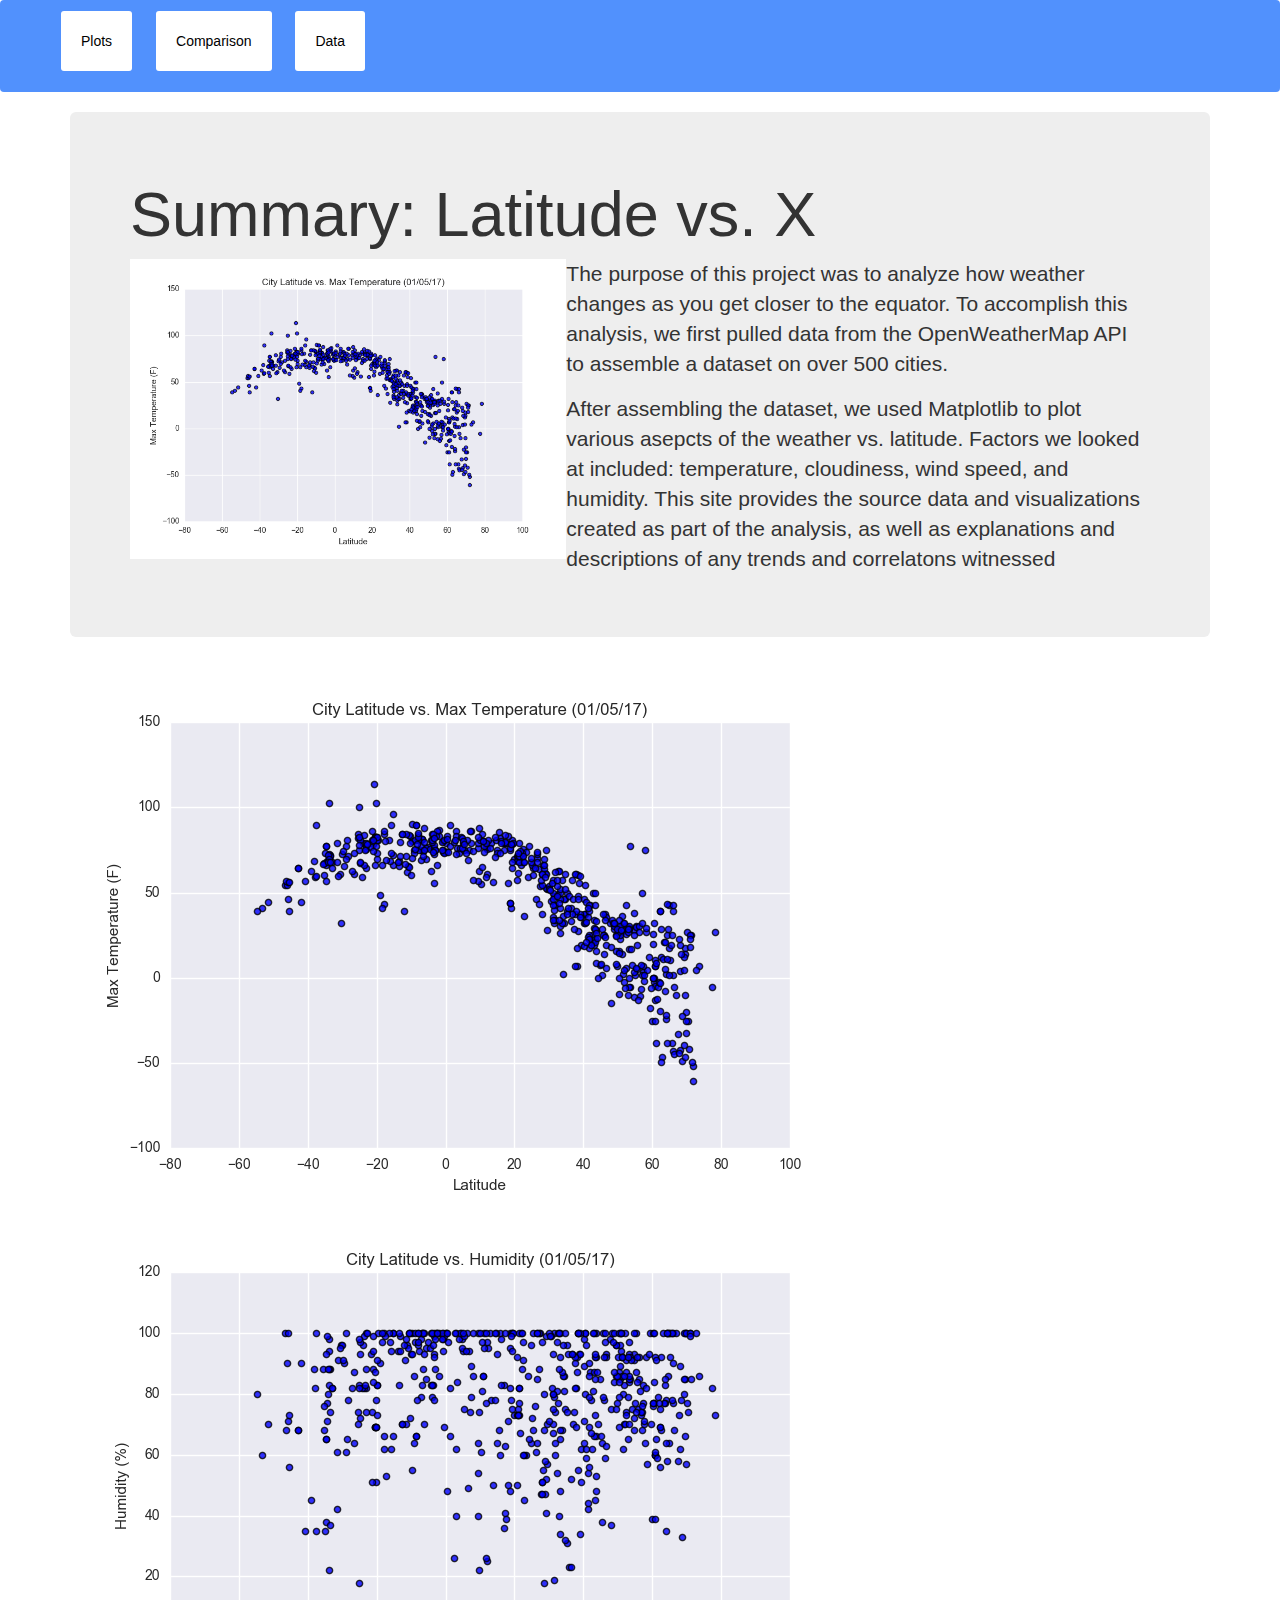
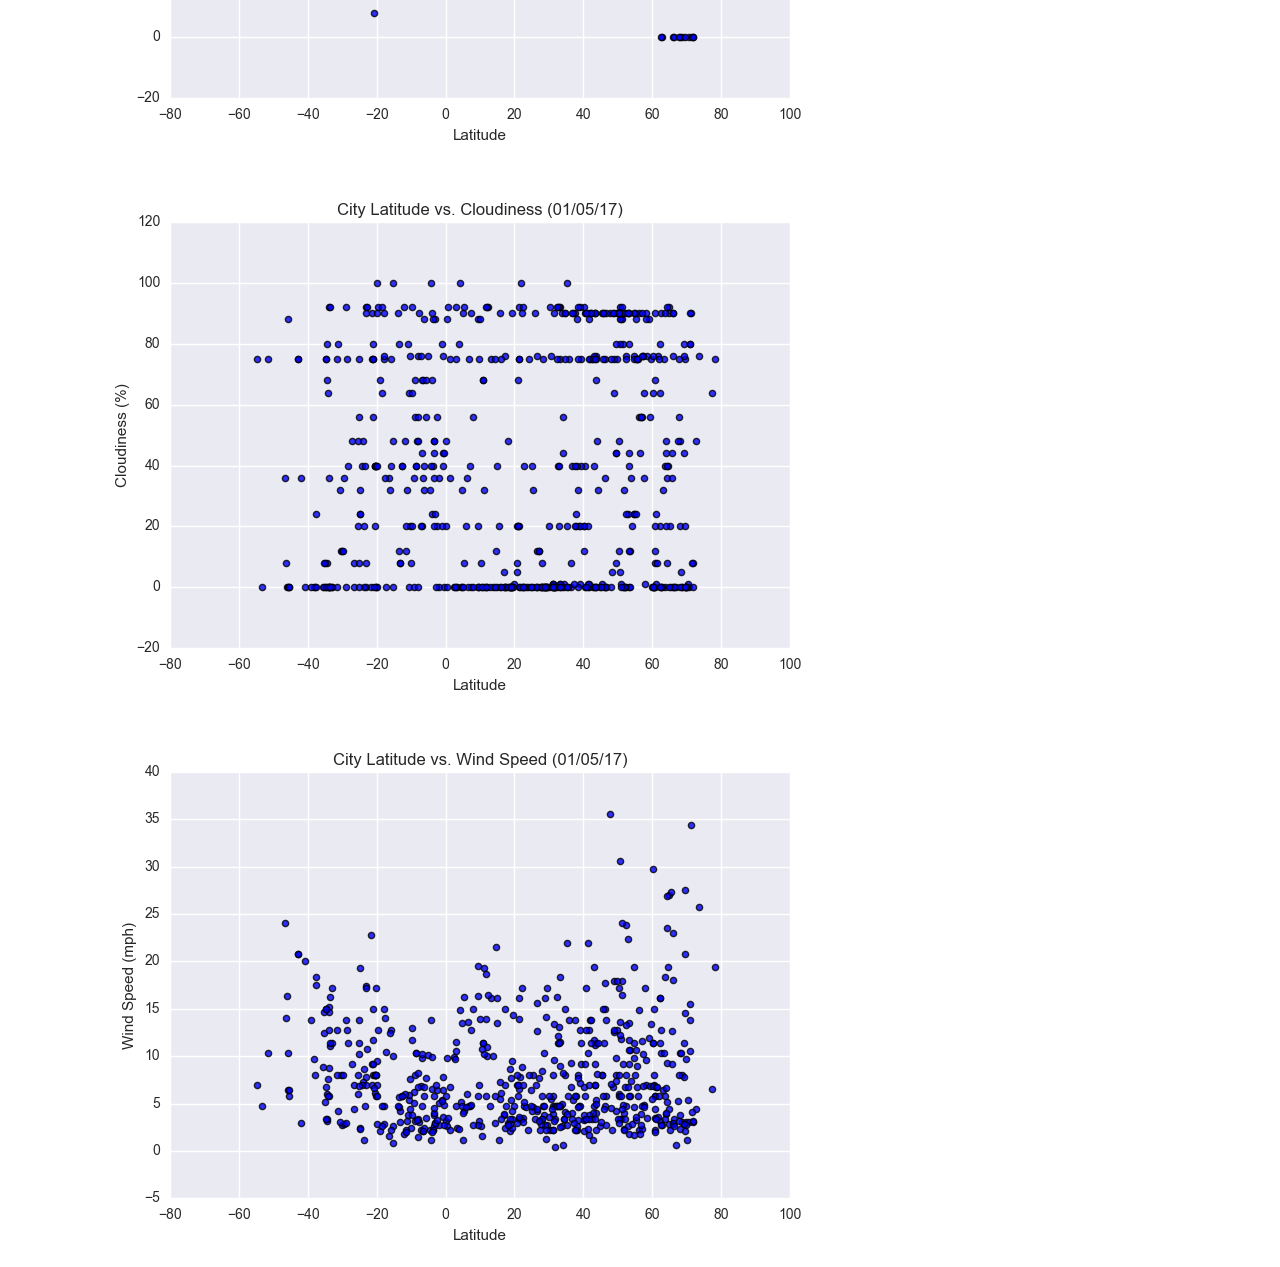
<file: index.html>
<!DOCTYPE html>
<html lang="en-us">
  <head>

    <meta charset="UTF-8">
    <meta name="viewport" content="width=device-width, initial-scale=1.0">
    <meta http-equiv="X-UA-Compatible" content="ie=edge">

    <title>Bootstrap Visualization Dashboard</title>

    <!-- Boostrap Stylesheet -->
    <link rel="stylesheet" href="assets/css/bootstrap.min.css" media="screen">

    <!-- Our own CSS stylesheet -->
    <link rel="stylesheet" href="assets/css/styles.css" media="screen">

  </head>

  <body>
    <!-- Start of navbar -->
    <nav class = "navbar navbar-expand-lg navbar-light bg-light">
      <ul>
        <li class="nav-item dropdown">
          <a class="nav-link dropdown-toggle" href="#" id="navbarDropdown" role="button" data-toggle="dropdown" aria-haspopup="true" aria-expanded="false">
            Plots
          </a>
          <div class="dropdown-menu" aria-labelledby="navbarDropdown">
            <a class="dropdown-item" href="visualizations/cloudiness.html">Cloudiness</a>
            <div class="dropdown-divider"></div>
            <a class="dropdown-item" href="visualizations/humidity.html">Humidity</a>
            <div class="dropdown-divider"></div>
            <a class="dropdown-item" href="visualizations/temp.html">Temperature</a>
            <div class="dropdown-divider"></div>
            <a class="dropdown-item" href="visualizations/wind.html">Wind</a>
          </div>
        </li>
        <li>
          <a href="comparison.html">Comparison</a>
        </li>
        <li>
          <a href="data.html">Data</a>
        </li>
      </ul>
    </nav>
    <!-- End of navbar -->

    <!-- Start of container -->
    <div class = "container">
      
      <div class="jumbotron">
        <h1>Summary: Latitude vs. X</h1>
        <img src="assets/images/Fig1.png" alt="..." class="pull-left" style="height:300px">
        <p>The purpose of this project was to analyze how weather changes as you get closer to the equator. To accomplish this analysis, we first pulled data from the OpenWeatherMap API to assemble a dataset on over 500 cities.</p>
        <p>After assembling the dataset, we used Matplotlib to plot various asepcts of the weather vs. latitude. Factors we looked at included: temperature, cloudiness, wind speed, and humidity. This site provides the source data and visualizations created as part of the analysis, as well as explanations and descriptions of any trends and correlatons witnessed</p>
      </div>   
        <!-- Start of Visualizations imageNav Area -->
        <a href="visualizations/temp.html"><img src="assets/images/Fig1.png" alt=".."></a>
        <a href="visualizations/humidity.html"><img src="assets/images/Fig2.png" alt=".."></a>
        <a href="visualizations/cloudiness.html"><img src="assets/images/Fig3.png" alt=".."></a>
        <a href="visualizations/wind.html"><img src="assets/images/Fig4.png" alt=".."></a>
        <!-- End of the Visualizations imageNav Area -->
    <!-- End of container -->
    </div>
    <!-- jQuery CDN -->
    <script type="text/javascript" src="https://code.jquery.com/jquery-2.1.4.min.js"></script>

    <!-- Bootstrap CDN -->
    <script src="https://maxcdn.bootstrapcdn.com/bootstrap/3.3.6/js/bootstrap.min.js"></script>
  </body>

</html>
</file>
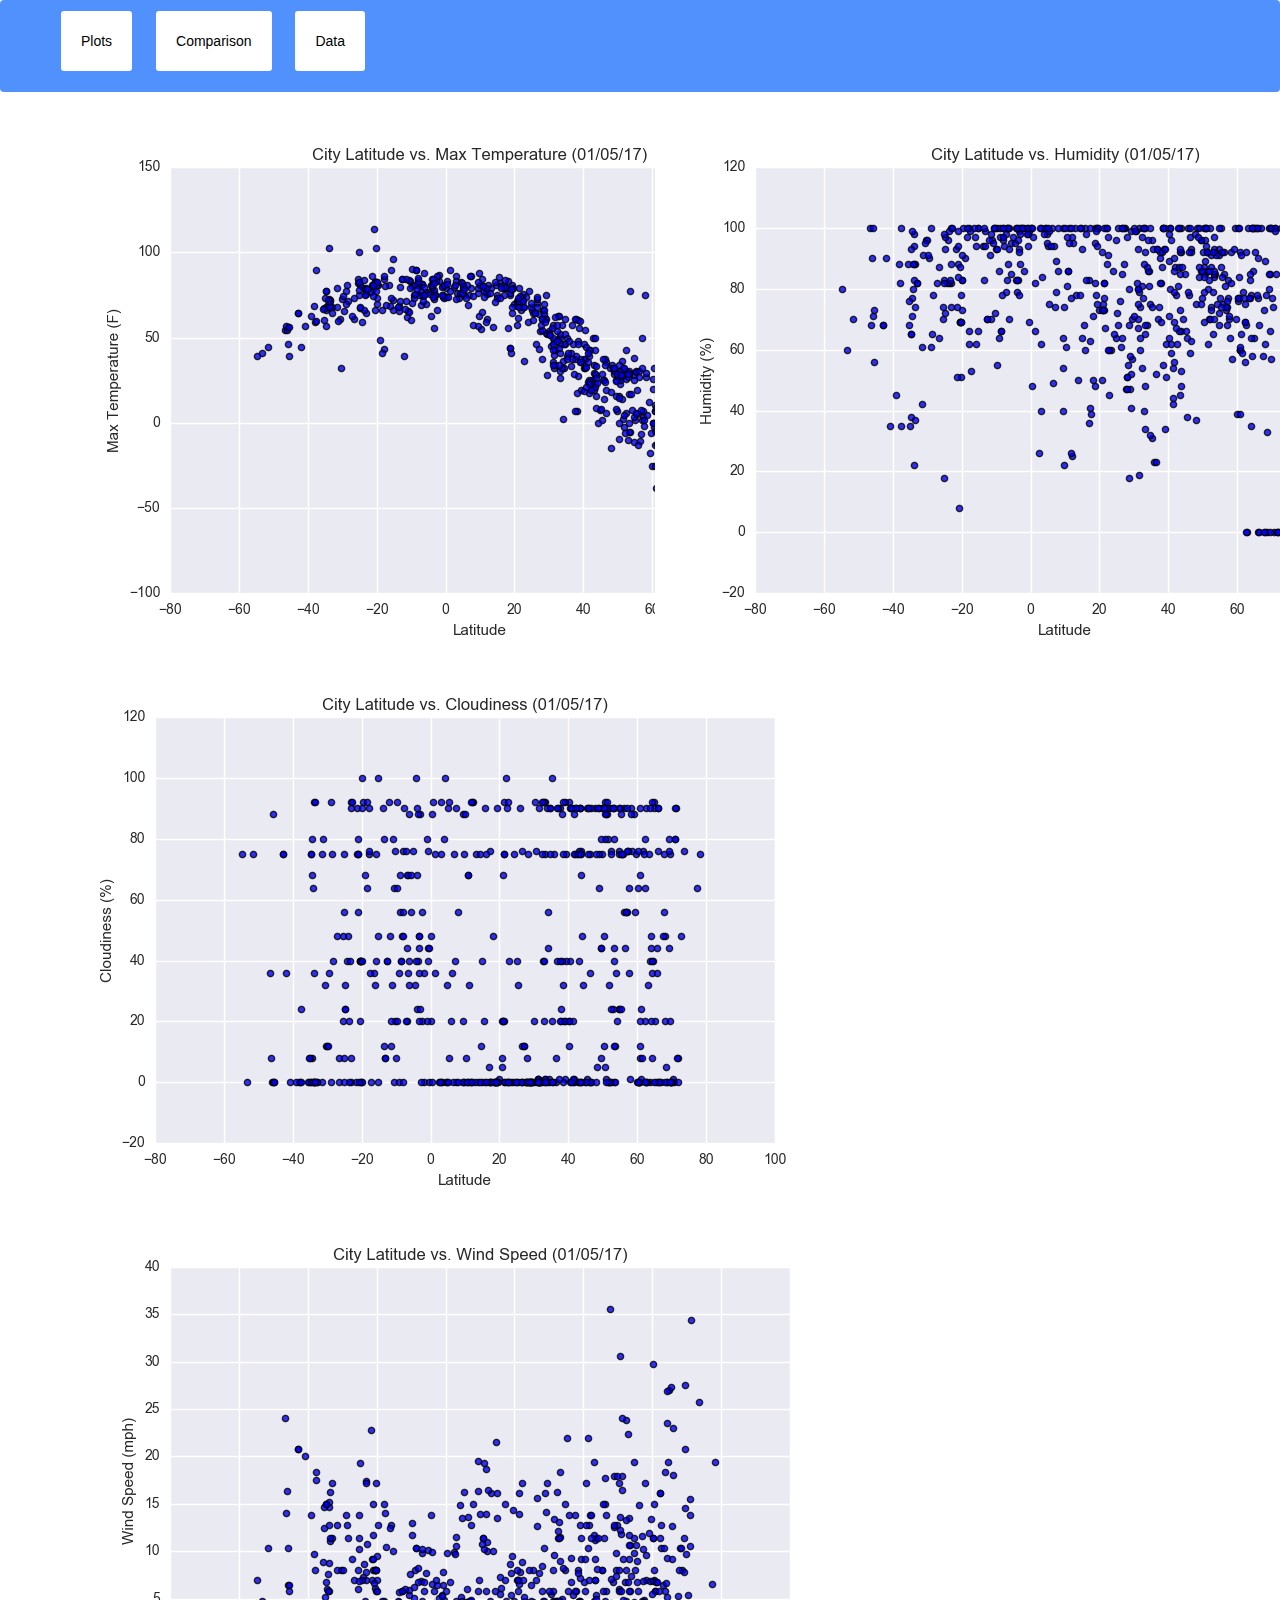
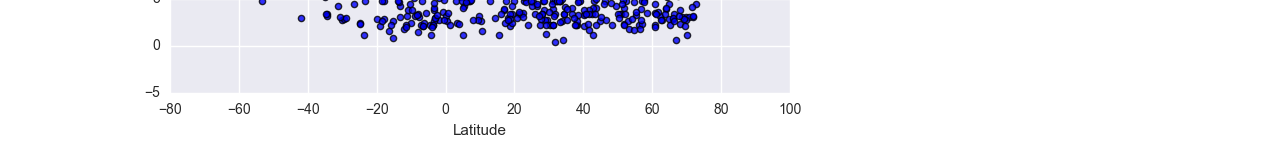
<file: comparison.html>
<!DOCTYPE html>
<html lang="en-us">
  <head>

    <meta charset="UTF-8">
    <meta name="viewport" content="width=device-width, initial-scale=1.0">
    <meta http-equiv="X-UA-Compatible" content="ie=edge">

    <!-- Add a title here -->

    <!-- Boostrap Stylesheet -->
    <link rel="stylesheet" href="assets/css/bootstrap.min.css" media="screen">

    <!-- Our own CSS stylesheet -->
    <link rel="stylesheet" href="assets/css/styles.css" media="screen">

  </head>

  <body>
    <!-- Start of navbar -->
    <nav class = "navbar navbar-expand-lg navbar-light bg-light">
      <ul>
        <li class="nav-item dropdown">
          <a class="nav-link dropdown-toggle" href="#" id="navbarDropdown" role="button" data-toggle="dropdown" aria-haspopup="true" aria-expanded="false">
            Plots
          </a>
          <div class="dropdown-menu" aria-labelledby="navbarDropdown">
            <a class="dropdown-item" href="visualizations/cloudiness.html">Cloudiness</a>
            <div class="dropdown-divider"></div>
            <a class="dropdown-item" href="visualizations/humidity.html">Humidity</a>
            <div class="dropdown-divider"></div>
            <a class="dropdown-item" href="visualizations/temp.html">Temperature</a>
            <div class="dropdown-divider"></div>
            <a class="dropdown-item" href="visualizations/wind.html">Wind</a>
          </div>
        </li>
        <li>
          <a href="comparison.html">Comparison</a>
        </li>
        <li>
          <a href="data.html">Data</a>
        </li>
      </ul>
    </nav>
    <!-- End of navbar -->

    <!-- Start of container -->
    <div class="container">
      <div class = 'row'>
        <div class = "col-md-6">
          <a href="visualizations/temp.html"><img src="assets/images/Fig1.png" alt=".."></a>
        </div>
        <div class = "col-md-6">
          <a href="visualizations/humidity.html"><img src="assets/images/Fig2.png" alt=".."></a>
        </div>
      </div>
      <div class = "row">
          <div class = "cold-md-6">
            <a href="visualizations/cloudiness.html"><img src="assets/images/Fig3.png" alt=".."></a>
          </div>
          <div class = "col-md-6">
            <a href="visualizations/wind.html"><img src="assets/images/Fig4.png" alt=".."></a>
          </div>
      </div>    
    </div>
    <!-- End of container -->

    <!-- jQuery CDN -->
    <script type="text/javascript" src="https://code.jquery.com/jquery-2.1.4.min.js"></script>

    <!-- Bootstrap CDN -->
    <script src="https://maxcdn.bootstrapcdn.com/bootstrap/3.3.6/js/bootstrap.min.js"></script>
  </body>

</html>
</file>
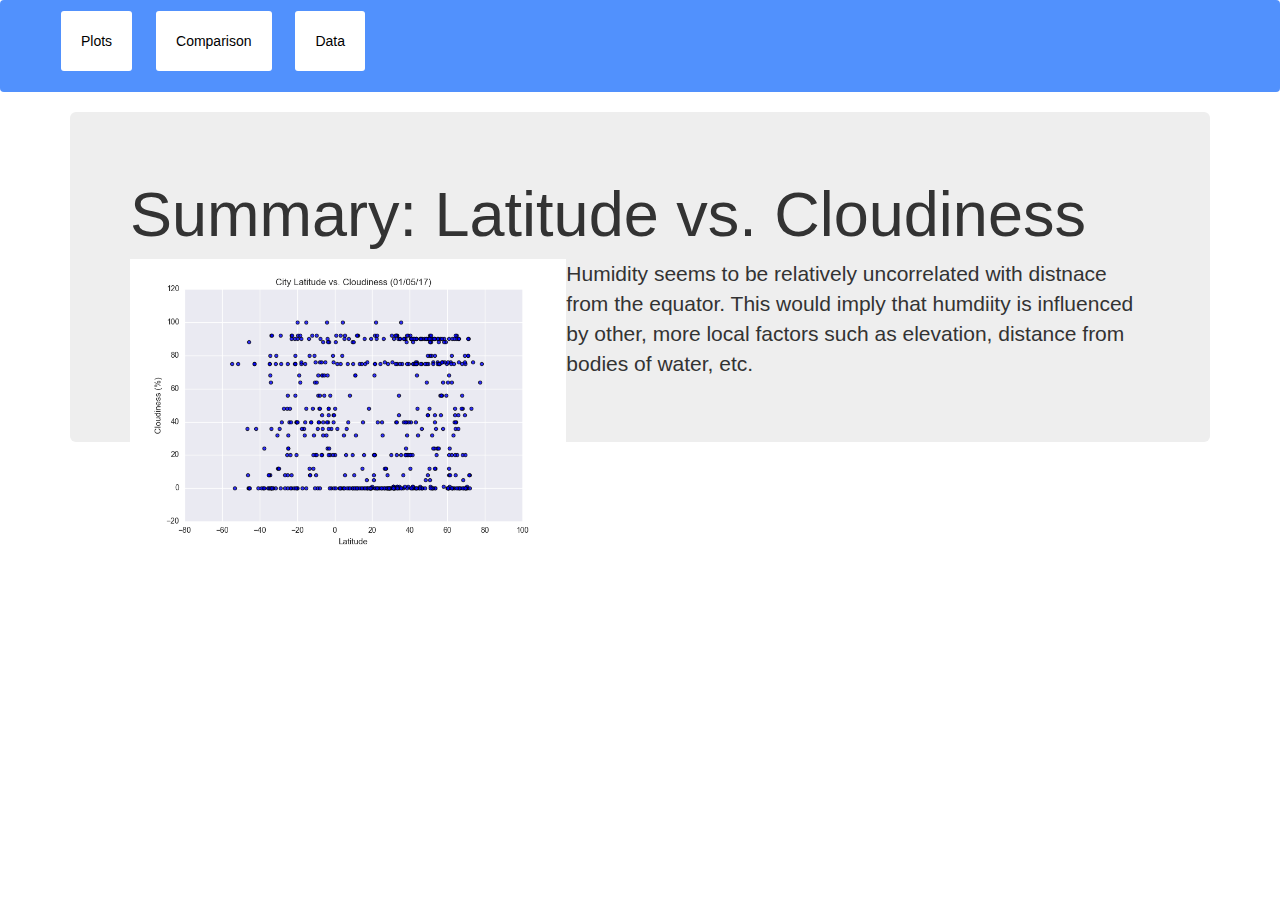
<file: visualizations/cloudiness.html>
<!DOCTYPE html>
<html lang="en-us">
  <head>

    <meta charset="UTF-8">
    <meta name="viewport" content="width=device-width, initial-scale=1.0">
    <meta http-equiv="X-UA-Compatible" content="ie=edge">

    <!-- Add a title here -->

    <!-- Boostrap Stylesheet -->
    <link rel="stylesheet" href="../assets/css/bootstrap.min.css" media="screen">

    <!-- Our own CSS stylesheet -->
    <link rel="stylesheet" href="../assets/css/styles.css" media="screen">

  </head>

  <!-- Start of navbar -->
  <nav class = "navbar navbar-expand-lg navbar-light bg-light">
    <ul>
      <li class="nav-item dropdown">
        <a class="nav-link dropdown-toggle" href="#" id="navbarDropdown" role="button" data-toggle="dropdown" aria-haspopup="true" aria-expanded="false">
          Plots
        </a>
        <div class="dropdown-menu" aria-labelledby="navbarDropdown">
          <a class="dropdown-item" href="../visualizations/cloudiness.html">Cloudiness</a>
          <div class="dropdown-divider"></div>
          <a class="dropdown-item" href="../visualizations/humidity.html">Humidity</a>
          <div class="dropdown-divider"></div>
          <a class="dropdown-item" href="../visualizations/temp.html">Temperature</a>
          <div class="dropdown-divider"></div>
          <a class="dropdown-item" href="../visualizations/wind.html">Wind</a>
        </div>
      </li>
      <li>
        <a href="../comparison.html">Comparison</a>
      </li>
      <li>
        <a href="../data.html">Data</a>
      </li>
    </ul>
  </nav>
  <!-- End of navbar -->

  <!-- Start of container -->
  <div class="container">
    <div class="jumbotron">
      <h1>Summary: Latitude vs. Cloudiness</h1>
      <img src="../assets/images/Fig3.png" alt="..." class="pull-left" style="height:300px">
      <p>Humidity seems to be relatively uncorrelated with distnace from the equator. This would imply that humdiity is influenced by other, more local factors such as elevation, distance from bodies of water, etc.</p>
    </div>  
 
        <!-- Start of Visualizations imageNav Area -->
        <!-- End of the Visualizations imageNav Area -->

  <!-- End of container -->
  </div>
    <!-- jQuery CDN -->
    <script type="text/javascript" src="https://code.jquery.com/jquery-2.1.4.min.js"></script>

    <!-- Bootstrap CDN -->
    <script src="https://maxcdn.bootstrapcdn.com/bootstrap/3.3.6/js/bootstrap.min.js"></script>
  </body>

</html>
</file>
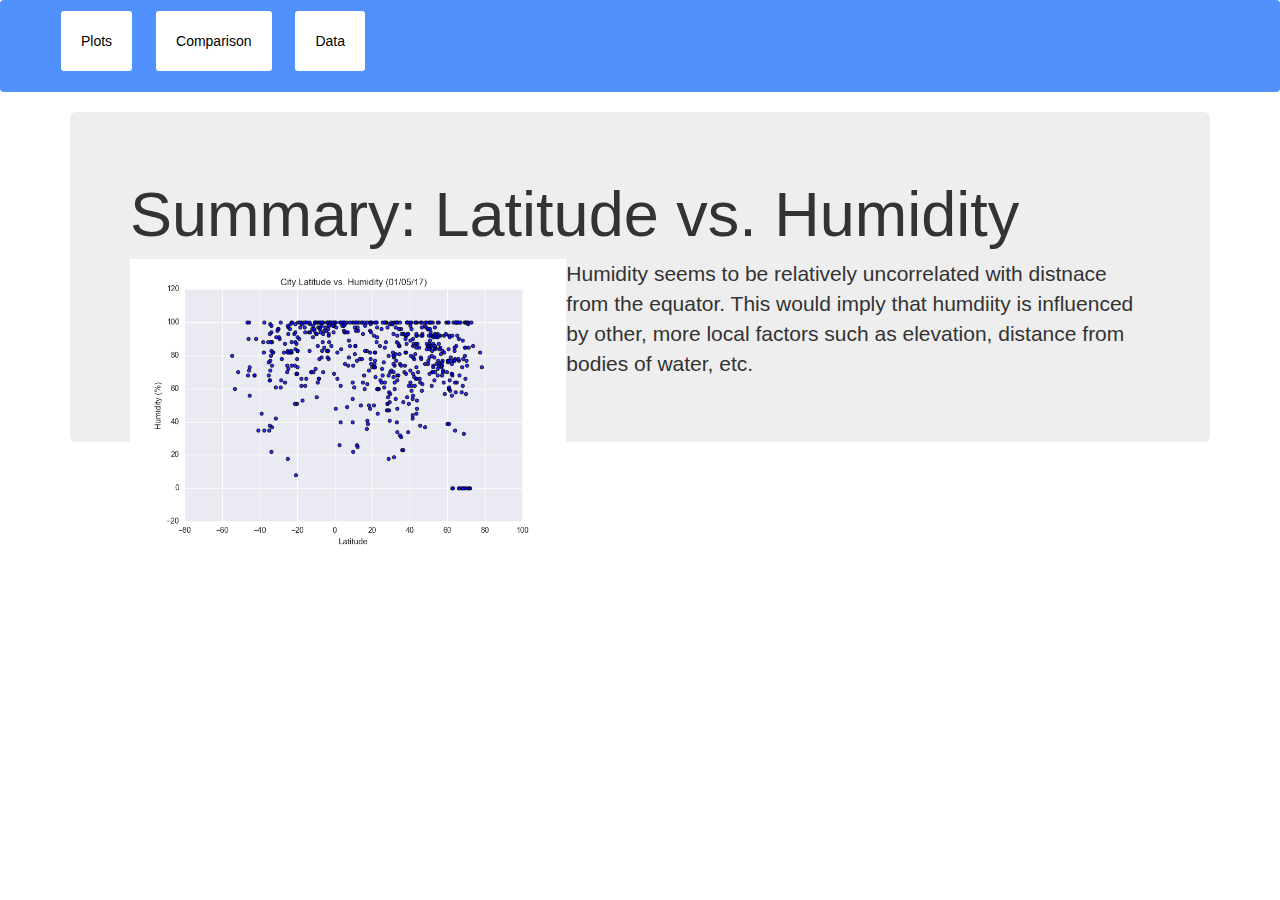
<file: visualizations/humidity.html>
<!DOCTYPE html>
<html lang="en-us">
  <head>

    <meta charset="UTF-8">
    <meta name="viewport" content="width=device-width, initial-scale=1.0">
    <meta http-equiv="X-UA-Compatible" content="ie=edge">

    <!-- Add a title here -->

    <!-- Boostrap Stylesheet -->
    <link rel="stylesheet" href="../assets/css/bootstrap.min.css" media="screen">

    <!-- Our own CSS stylesheet -->
    <link rel="stylesheet" href="../assets/css/styles.css" media="screen">

  </head>

  <body>
    <!-- Start of navbar -->
    <nav class = "navbar navbar-expand-lg navbar-light bg-light">
      <ul>
        <li class="nav-item dropdown">
          <a class="nav-link dropdown-toggle" href="#" id="navbarDropdown" role="button" data-toggle="dropdown" aria-haspopup="true" aria-expanded="false">
            Plots
          </a>
          <div class="dropdown-menu" aria-labelledby="navbarDropdown">
            <a class="dropdown-item" href="../visualizations/">Cloudiness</a>
            <div class="dropdown-divider"></div>
            <a class="dropdown-item" href="../visualizations/humidity.html">Humidity</a>
            <div class="dropdown-divider"></div>
            <a class="dropdown-item" href="../visualizations/temp.html">Temperature</a>
            <div class="dropdown-divider"></div>
            <a class="dropdown-item" href="../visualizations/wind.html">Wind</a>
          </div>
        </li>
        <li>
          <a href="../comparison.html">Comparison</a>
        </li>
        <li>
          <a href="../data.html">Data</a>
        </li>
      </ul>
    </nav>
    <!-- End of navbar -->

    <!-- Start of container -->
    <div class="container">
      <div class="jumbotron">
        <h1>Summary: Latitude vs. Humidity</h1>
        <img src="../assets/images/Fig2.png" alt="..." class="pull-left" style="height:300px">
        <p>Humidity seems to be relatively uncorrelated with distnace from the equator. This would imply that humdiity is influenced by other, more local factors such as elevation, distance from bodies of water, etc.</p>
      </div>  
   
          <!-- Start of Visualizations imageNav Area -->
          <!-- End of the Visualizations imageNav Area -->

    <!-- End of container -->
    </div>
    <!-- jQuery CDN -->
    <script type="text/javascript" src="https://code.jquery.com/jquery-2.1.4.min.js"></script>

    <!-- Bootstrap CDN -->
    <script src="https://maxcdn.bootstrapcdn.com/bootstrap/3.3.6/js/bootstrap.min.js"></script>
  </body>

</html>
</file>
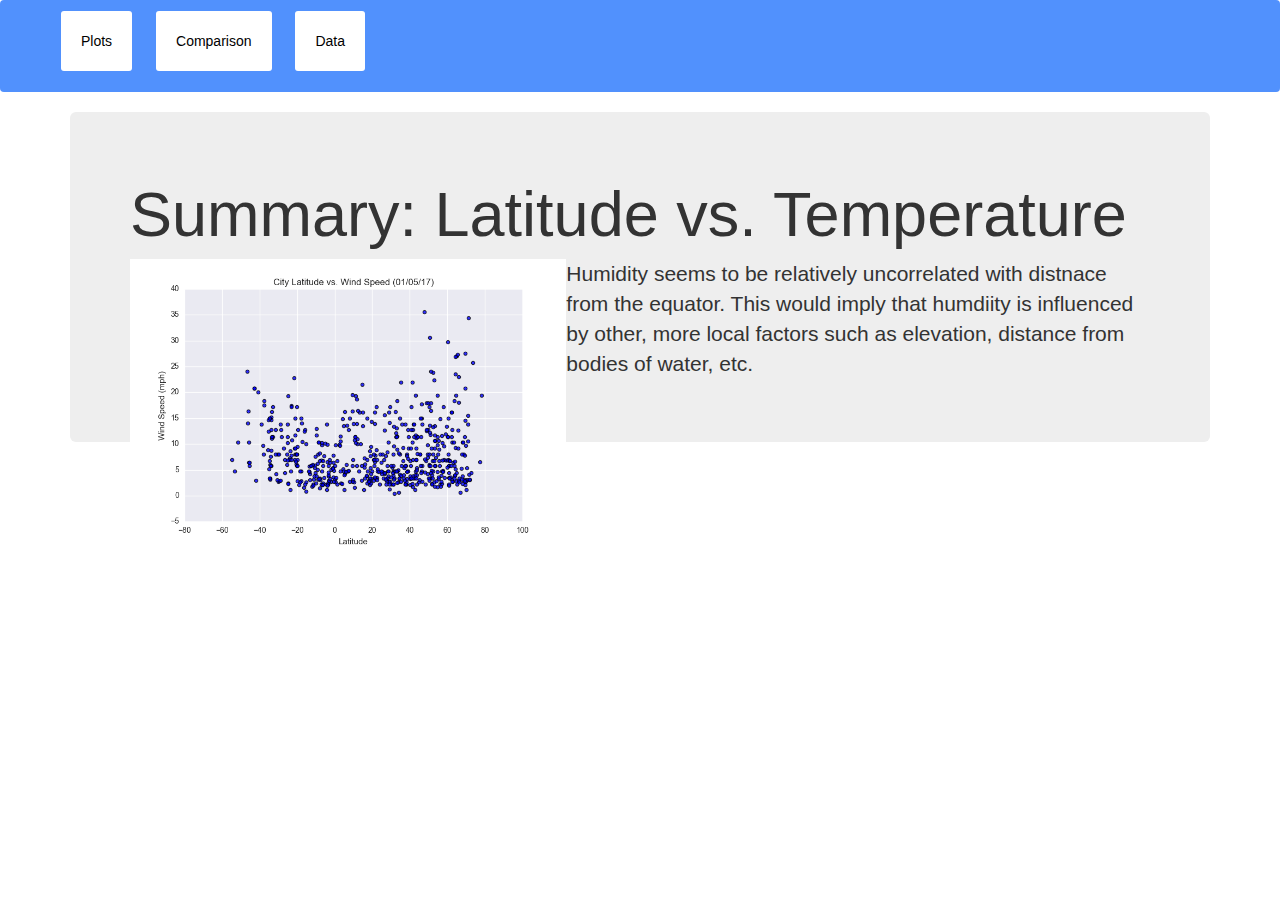
<file: visualizations/temp.html>
<!DOCTYPE html>
<html lang="en-us">
  <head>

    <meta charset="UTF-8">
    <meta name="viewport" content="width=device-width, initial-scale=1.0">
    <meta http-equiv="X-UA-Compatible" content="ie=edge">

    <!-- Add a title here -->

    <!-- Boostrap Stylesheet -->
    <link rel="stylesheet" href="../assets/css/bootstrap.min.css" media="screen">

    <!-- Our own CSS stylesheet -->
    <link rel="stylesheet" href="../assets/css/styles.css" media="screen">

  </head>

  <body>
   <!-- Start of navbar -->
   <nav class = "navbar navbar-expand-lg navbar-light bg-light">
    <ul>
      <li class="nav-item dropdown">
        <a class="nav-link dropdown-toggle" href="#" id="navbarDropdown" role="button" data-toggle="dropdown" aria-haspopup="true" aria-expanded="false">
          Plots
        </a>
        <div class="dropdown-menu" aria-labelledby="navbarDropdown">
          <a class="dropdown-item" href="../visualizations/cloudiness.html">Cloudiness</a>
          <div class="dropdown-divider"></div>
          <a class="dropdown-item" href="../visualizations/humidity.html">Humidity</a>
          <div class="dropdown-divider"></div>
          <a class="dropdown-item" href="../visualizations/temp.html">Temperature</a>
          <div class="dropdown-divider"></div>
          <a class="dropdown-item" href="../visualizations/wind.html">Wind</a>
        </div>
      </li>
      <li>
        <a href="../comparison.html">Comparison</a>
      </li>
      <li>
        <a href="../data.html">Data</a>
      </li>
    </ul>
  </nav>
  <!-- End of navbar -->

  <!-- Start of container -->
  <div class="container">
    <div class="jumbotron">
      <h1>Summary: Latitude vs. Temperature</h1>
      <img src="../assets/images/Fig4.png" alt="..." class="pull-left" style="height:300px">
      <p>Humidity seems to be relatively uncorrelated with distnace from the equator. This would imply that humdiity is influenced by other, more local factors such as elevation, distance from bodies of water, etc.</p>
    </div>  
 
        <!-- Start of Visualizations imageNav Area -->
        <!-- End of the Visualizations imageNav Area -->

  <!-- End of container -->
  </div>
    <!-- jQuery CDN -->
    <script type="text/javascript" src="https://code.jquery.com/jquery-2.1.4.min.js"></script>

    <!-- Bootstrap CDN -->
    <script src="https://maxcdn.bootstrapcdn.com/bootstrap/3.3.6/js/bootstrap.min.js"></script>
  </body>

</html>
</file>
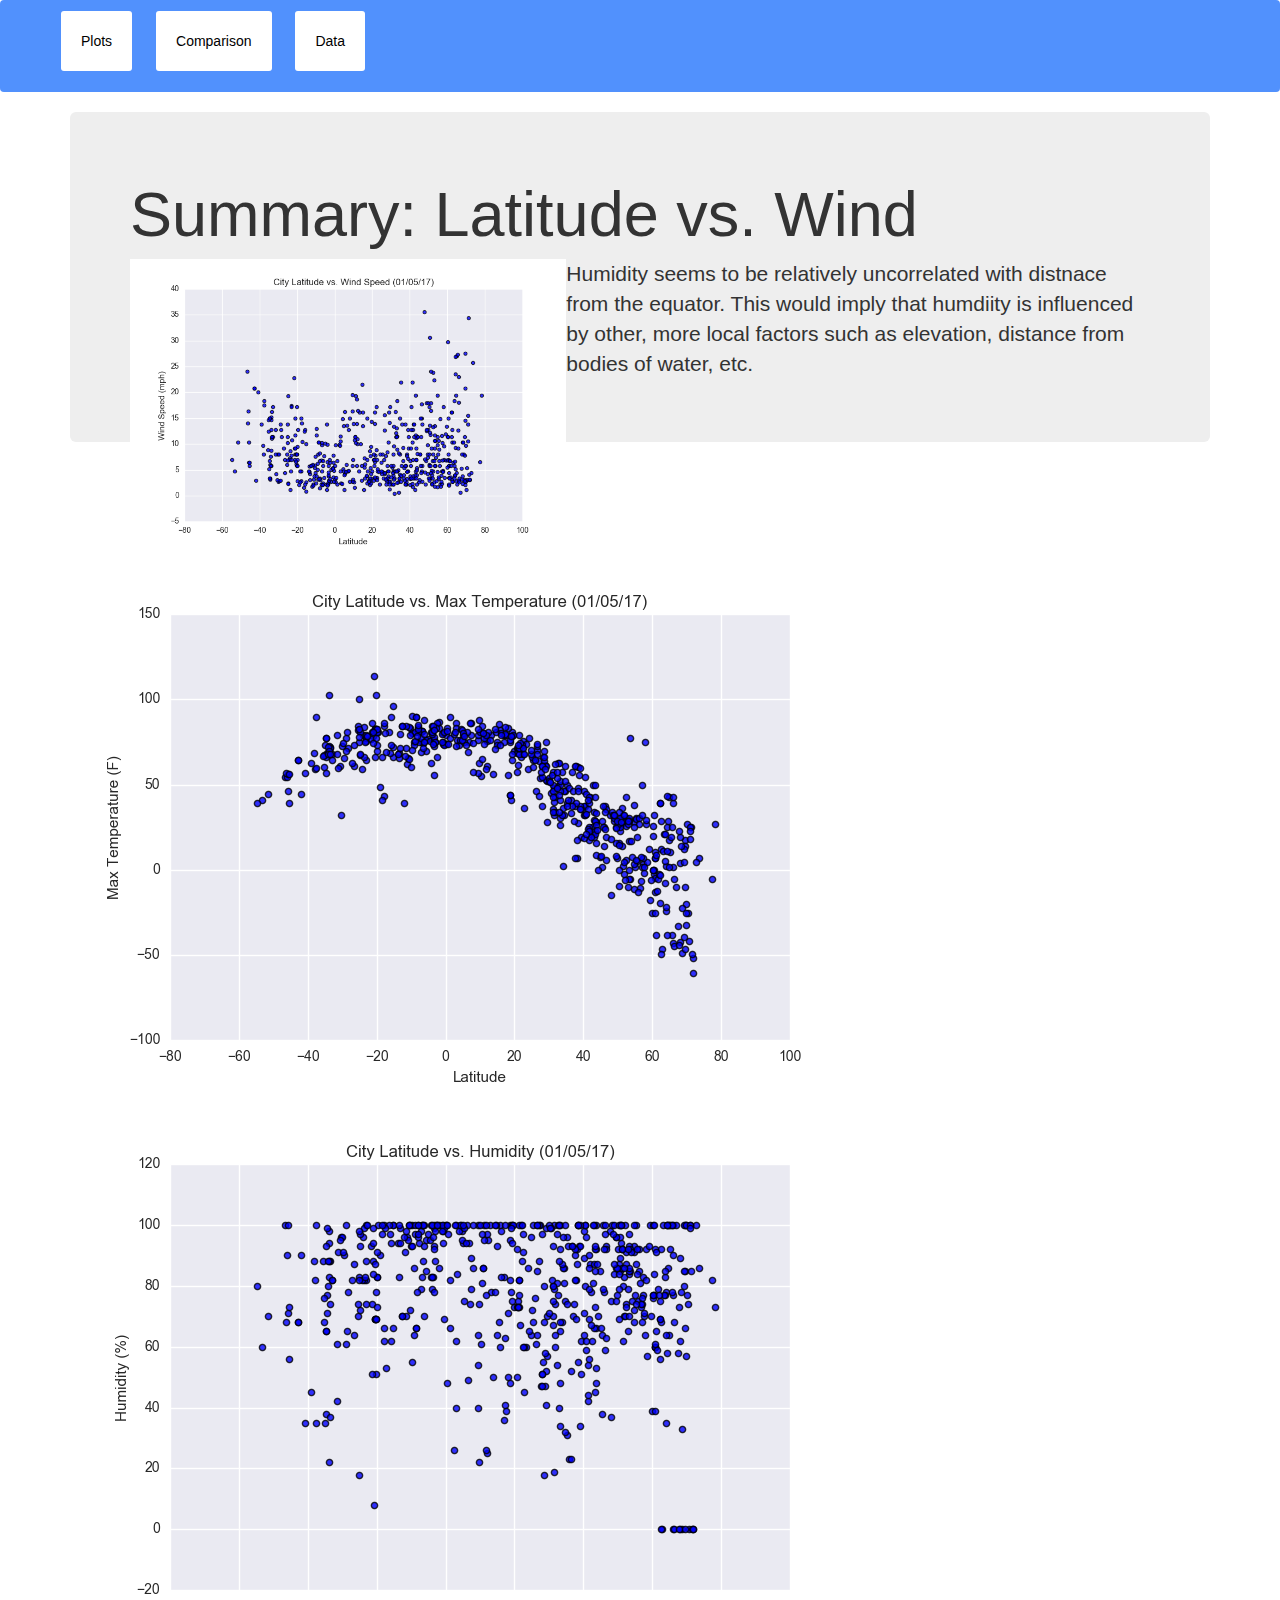
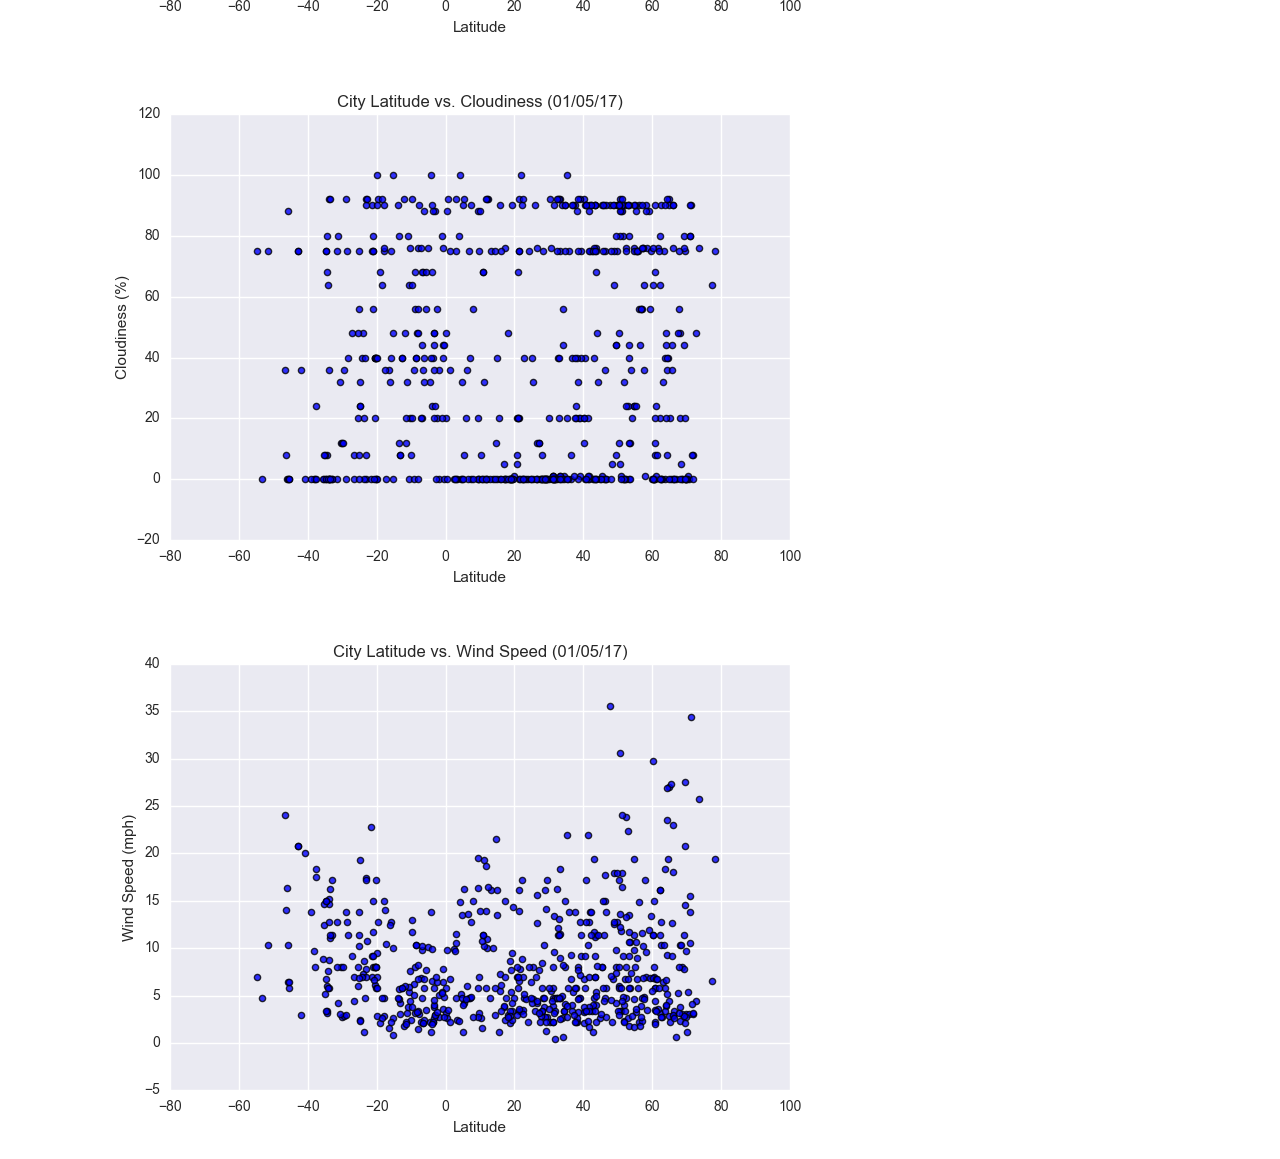
<file: visualizations/wind.html>
<!DOCTYPE html>
<html lang="en-us">
  <head>

    <meta charset="UTF-8">
    <meta name="viewport" content="width=device-width, initial-scale=1.0">
    <meta http-equiv="X-UA-Compatible" content="ie=edge">

    <!-- Add a title here -->

    <!-- Boostrap Stylesheet -->
    <link rel="stylesheet" href="../assets/css/bootstrap.min.css" media="screen">

    <!-- Our own CSS stylesheet -->
    <link rel="stylesheet" href="../assets/css/styles.css" media="screen">

  </head>

  <body>
    <!-- Start of navbar -->
    <nav class = "navbar navbar-expand-lg navbar-light bg-light">
      <ul>
        <li class="nav-item dropdown">
          <a class="nav-link dropdown-toggle" href="#" id="navbarDropdown" role="button" data-toggle="dropdown" aria-haspopup="true" aria-expanded="false">
            Plots
          </a>
          <div class="dropdown-menu" aria-labelledby="navbarDropdown">
            <a class="dropdown-item" href="../visualizations/cloudiness.html">Cloudiness</a>
            <div class="dropdown-divider"></div>
            <a class="dropdown-item" href="../visualizations/humidity.html">Humidity</a>
            <div class="dropdown-divider"></div>
            <a class="dropdown-item" href="../visualizations/temp.html">Temperature</a>
            <div class="dropdown-divider"></div>
            <a class="dropdown-item" href="../visualizations/wind.html">Wind</a>
          </div>
        </li>
        <li>
          <a href="../comparison.html">Comparison</a>
        </li>
        <li>
          <a href="../data.html">Data</a>
        </li>
      </ul>
    </nav>
    <!-- End of navbar -->

    <!-- Start of container -->
    <div class="container">
      <div class="jumbotron">
        <h1>Summary: Latitude vs. Wind</h1>
        <img src="../assets/images/Fig4.png" alt="..." class="pull-left" style="height:300px">
        <p>Humidity seems to be relatively uncorrelated with distnace from the equator. This would imply that humdiity is influenced by other, more local factors such as elevation, distance from bodies of water, etc.</p>
      </div>  
   
          <!-- Start of Visualizations imageNav Area -->
          <img src="../assets/images/Fig1.png" href="../visualizations/temp.html" alt="..">
          <img src="../assets/images/Fig2.png" href="../visualizations/humidity.html" alt="..">
          <img src="../assets/images/Fig3.png" href="../visualizations/cloudiness.html" alt="..">
          <img src="../assets/images/Fig4.png" href="../visualizations/wind.html" alt="..">
          <!-- End of the Visualizations imageNav Area -->

    <!-- End of container -->
    </div>

    <!-- jQuery CDN -->
    <script type="text/javascript" src="https://code.jquery.com/jquery-2.1.4.min.js"></script>

    <!-- Bootstrap CDN -->
    <script src="https://maxcdn.bootstrapcdn.com/bootstrap/3.3.6/js/bootstrap.min.js"></script>
  </body>

</html>
</file>
<file: assets/css/styles.css>
/* Giving our navbar some padding and a background color */
.navbar {
    padding: 10px;
    background: #5191fd;
}
  
  /* Making our navbar li's inline-block elements this makes it so we can have multiple on the same line. Floats could have been used too */
  .navbar li {
    display: inline-block;
    padding: 20px;
    margin-right: 10px;
    margin-left: 10px;
    cursor: pointer;
    background: #fff;
    border-radius: 3px;
  }
  
  /* Getting rid of the default link styles here */
  .navbar li a {
    color: #000;
    text-decoration: none;
  }
</file>
